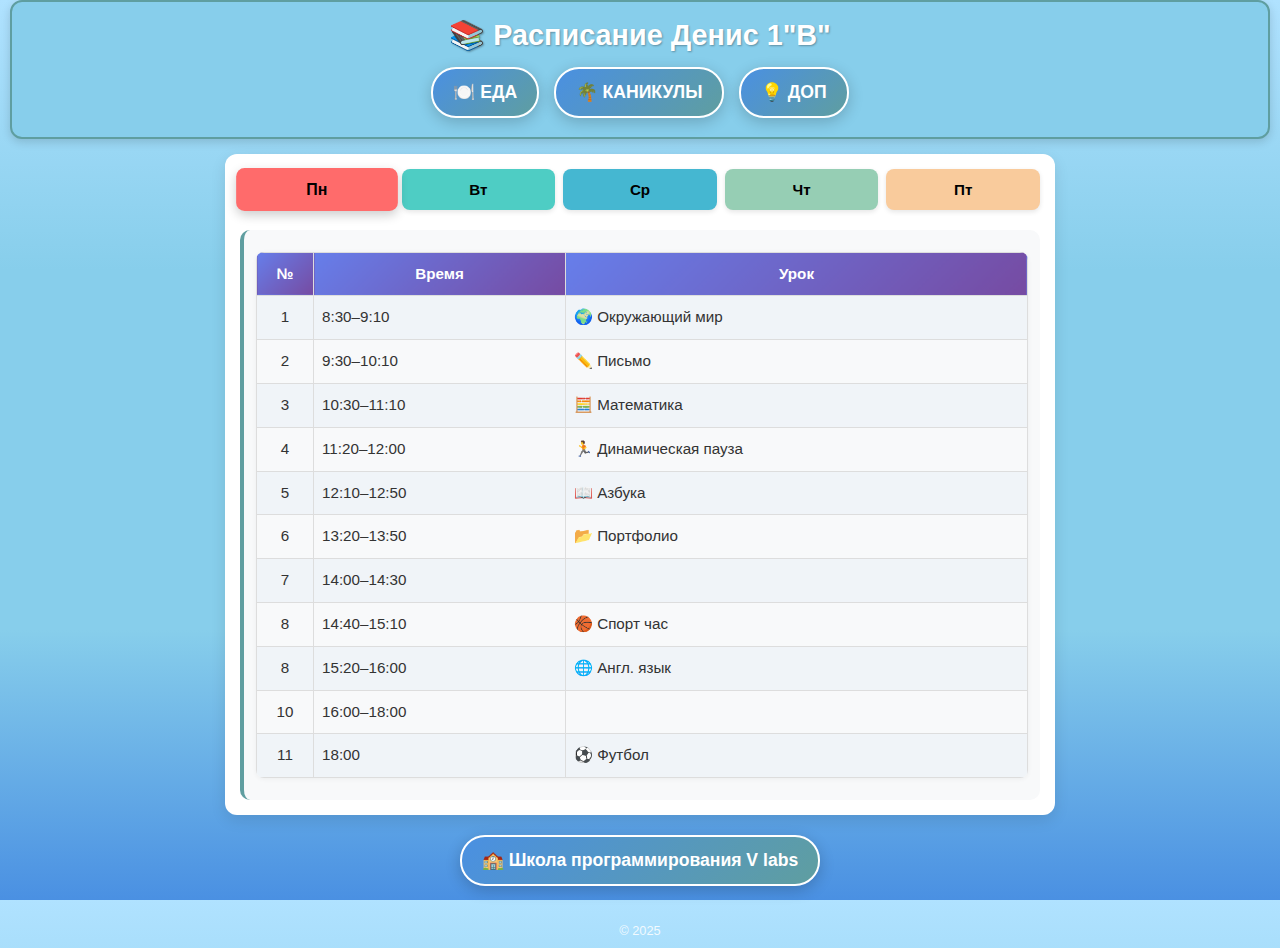
<file: index.htm>
<!DOCTYPE html>
<html lang="ru">
<head>
    <meta charset="UTF-8">
    <title>📚 Расписание Денис 1"В"</title>
    <meta name="viewport" content="width=device-width, initial-scale=1.0">
    <link rel="stylesheet" href="style.css">
</head>
<body>
    <!-- Облака -->
    <!-- <div class="cloud c1"></div>
    <div class="cloud c2"></div>
    <div class="cloud c3"></div>
    <div class="cloud c4"></div>
    <div class="cloud c5"></div> -->

    <header>
        <h1>📚 Расписание Денис 1"В"</h1>
        <div class="meal-link-container">
            <a href="meal.htm" class="meal-link">🍽️ ЕДА</a>
            <a href="holidays.htm" class="meal-link">🌴 КАНИКУЛЫ</a>
            <a href="add/index_add.htm" class="meal-link">💡 ДОП</a>
        </div>
    </header>

    <div class="container">
        <div class="buttons">
            <button data-day="pn" class="active">Пн</button>
            <button data-day="vt">Вт</button>
            <button data-day="sr">Ср</button>
            <button data-day="cht">Чт</button>
            <button data-day="pt">Пт</button>
        </div>

        <!-- Расписание по дням -->
        <div id="pn" class="schedule show">
            <table>
                <tr><th>№</th><th>Время</th><th>Урок</th></tr>
                <tr><td>1</td><td>8:30–9:10</td><td>🌍 Окружающий мир</td></tr>
                <tr><td>2</td><td>9:30–10:10</td><td>✏️ Письмо</td></tr>
                <tr><td>3</td><td>10:30–11:10</td><td>🧮 Математика</td></tr>
                <tr><td>4</td><td>11:20–12:00</td><td>🏃 Динамическая пауза</td></tr>
                <tr><td>5</td><td>12:10–12:50</td><td>📖 Азбука</td></tr>
                <tr><td>6</td><td>13:20–13:50</td><td>📂 Портфолио</td></tr>
                <tr><td>7</td><td>14:00–14:30</td><td></td></tr>
                <tr><td>8</td><td>14:40–15:10</td><td>🏀 Спорт час </td></tr>
                <tr><td>8</td><td>15:20–16:00</td><td>🌐 Англ. язык</td></tr>
                <tr><td>10</td><td>16:00–18:00</td><td></td></tr>
                <tr><td>11</td><td>18:00</td><td>⚽  Футбол</td></tr>  
            </table>
        </div>

        <div id="vt" class="schedule">
            <table>
                <tr><th>№</th><th>Время</th><th>Урок</th></tr>
                <tr><td>1</td><td>8:30–9:10</td><td>✏️ Письмо</td></tr>
                <tr><td>2</td><td>9:30–10:10</td><td>📖 Азбука</td></tr>
                <tr><td>3</td><td>10:30–11:10</td><td>🏃 Динамическая пауза</td></tr>
                <tr><td>4</td><td>11:20–12:00</td><td>🧮 Математика</td></tr>
                <tr><td>5</td><td>12:10–12:50</td><td>🎵 Музыка</td></tr>
                <tr><td>6</td><td>13:10–13:50</td><td>🌍 Окружающий мир</td></tr>
                <tr><td>7</td><td>14:00–14:30</td><td>🌊 Басейн</td></tr>
                <tr><td>8</td><td>14:40–15:10</td><td></td></tr>
                <tr><td>9</td><td>15:20–16:00</td><td>🧠 Тренинг</td></tr>
            </table>
        </div>

        <div id="sr" class="schedule">
            <table>
                <tr><th>№</th><th>Время</th><th>Урок</th></tr>
                <tr><td>1</td><td>8:30–9:10</td><td>✏️ Письмо</td></tr>
                <tr><td>2</td><td>9:30–10:10</td><td>📖 Азбука</td></tr>
                <tr><td>3</td><td>10:30–11:10</td><td>🏃 Динамическая пауза</td></tr>
                <tr><td>4</td><td>11:20–12:00</td><td>🧮 Математика</td></tr>
                <tr><td>5</td><td>12:10–12:50</td><td>🏃 Физкультура</td></tr>
                <tr><td>6</td><td>13:20–13:50</td><td>🧠 Тренинг</td></tr>
                <tr><td>7</td><td>14:00–14:30</td><td>📖 Сказка</td></tr>
                <tr><td>8</td><td>14:40–15:10</td><td>🎭 Театр </td></tr>
                <tr><td>9</td><td>15:20–16:00</td><td>🌐 Англ. язык</td></tr>
                <tr><td>10</td><td>16:00–19:00</td><td></td></tr>
                <tr><td>11</td><td>19:00</td><td>⚽  Футбол</td></tr>
            </table>
        </div>

        <div id="cht" class="schedule">
            <table>
                <tr><th>№</th><th>Время</th><th>Урок</th></tr>
                <tr><td>1</td><td>8:30–9:10</td><td>✏️ Письмо</td></tr>
                <tr><td>2</td><td>9:30–10:10</td><td>📖 Азбука</td></tr>
                <tr><td>3</td><td>10:30–11:10</td><td>🏃 Динамическая пауза</td></tr>
                <tr><td>4</td><td>11:20–12:00</td><td>🧮 Математика</td></tr>
                <tr><td>5</td><td>12:10–12:50</td><td>🎨 ИЗО</td></tr>
                <tr><td>6</td><td>13:20–13:50</td><td>💻 It-лаборатория</td></tr>
                <tr><td>7</td><td>14:00–14:30</td><td></td></tr>
                <tr><td>8</td><td>14:40–15:10</td><td>💡 Логика</td></tr>
                <tr><td>9</td><td>15:10–19:00</td><td></td></tr>
                <tr><td>10</td><td>19:00</td><td>⚽  Футбол</td></tr>

            </table>
        </div>

        <div id="pt" class="schedule">
            <table>
                <tr><th>№</th><th>Время</th><th>Урок</th></tr>
                <tr><td>1</td><td>8:30–9:10</td><td>✏️ Письмо</td></tr>
                <tr><td>2</td><td>9:30–10:10</td><td>🧮 Математика</td></tr>
                <tr><td>3</td><td>10:30–11:10</td><td>🏃 Динамическая пауза</td></tr>
                <tr><td>4</td><td>11:20–12:00</td><td>🔧 Технология</td></tr>
                <tr><td>5</td><td>12:10–12:50</td><td>🏃 Физкультура</td></tr>
                <tr><td>6</td><td>13:20–13:50</td><td></td></tr>
                <tr><td>7</td><td>14:00–14:30</td><td></td></tr>
                <tr><td>8</td><td>14:40–15:10</td><td>🎮 Разв. игры </td></tr>
                <tr><td>9</td><td>15:20–16:00</td><td></td></tr>
            </table>
        </div>
    </div>

    <div class="center-button-container">
        <a href="https://artignat2000.github.io/school/" class="meal-link">🏫 Школа программирования V labs</a>
    </div>

    <footer>
        &copy; 2025
    </footer>

    <script src="script.js"></script>
</body>
</html>
</file>
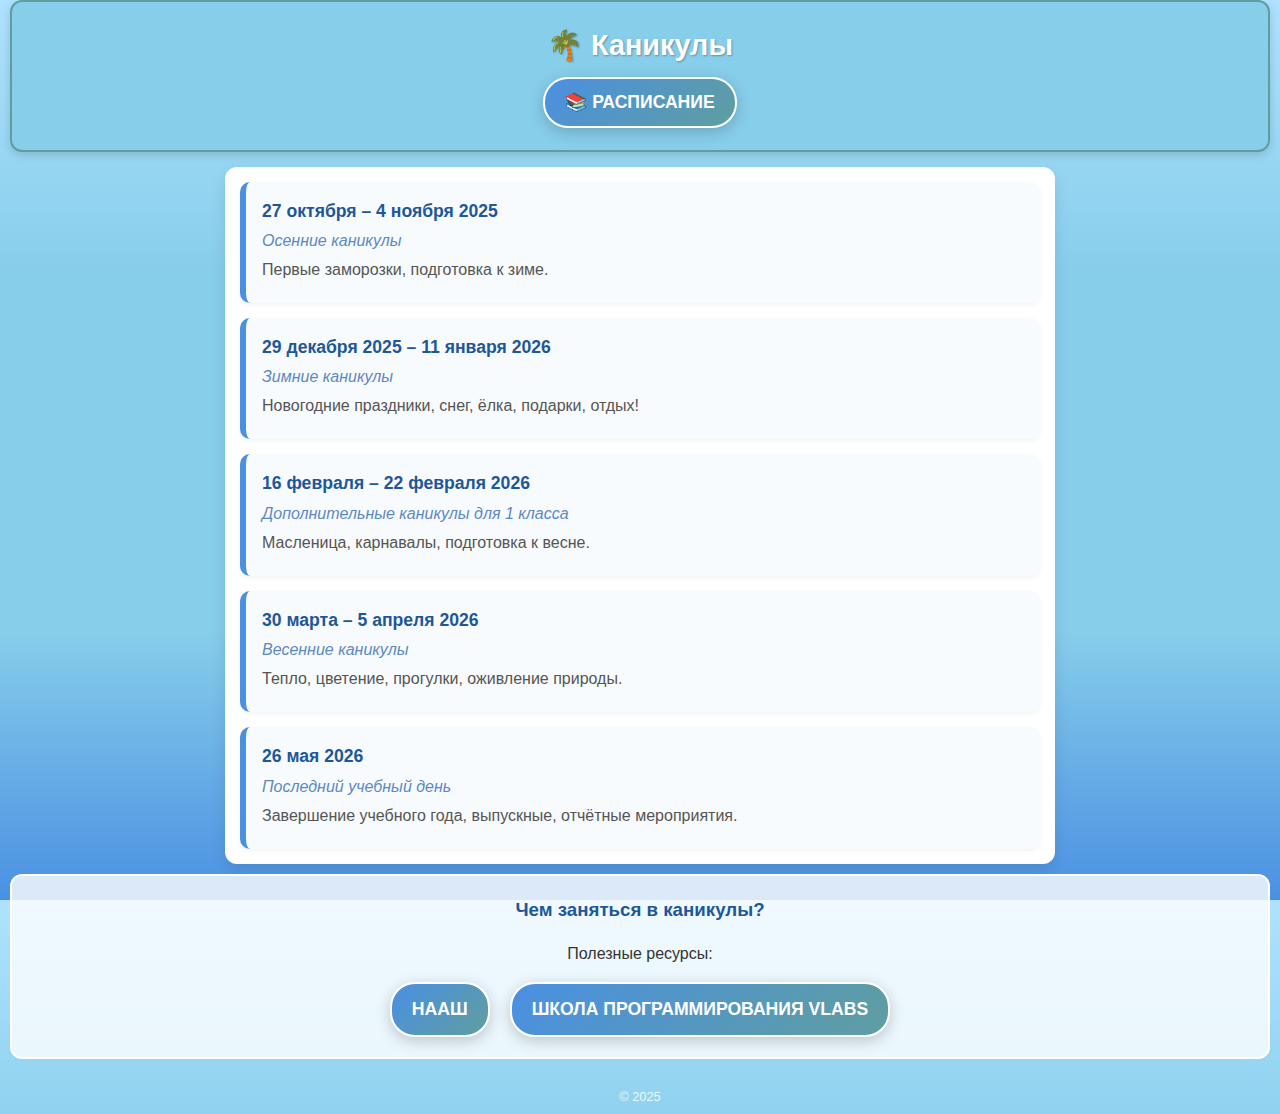
<file: holidays.htm>
<!DOCTYPE html>
<html lang="ru">
  <head>
    <meta charset="UTF-8" />
    <meta name="viewport" content="width=device-width, initial-scale=1.0" />
    <title>🌴Каникулы 3 класса</title>
    <link rel="stylesheet" href="style.css">
  </head>
  <body class="holidays-page">

  <!-- Облака -->
  <!-- <div class="cloud c1"></div>
  <div class="cloud c2"></div>
  <div class="cloud c3"></div>
  <div class="cloud c4"></div>
  <div class="cloud c5"></div> -->

    <!-- Шапка -->
    <header>
      <div class="header-content">
        <h1>🌴 Каникулы</h1>
        <a href="index.htm" class="btn-schedule">
          📚 РАСПИСАНИЕ
        </a>
      </div>
    </header>

    <!-- Основной контент -->
    <div class="container">
      <div class="event">
        <div class="date">27 октября – 4 ноября 2025</div>
        <div class="title">Осенние каникулы</div>
        <div class="description">Первые заморозки, подготовка к зиме.</div>
      </div>

      <div class="event">
        <div class="date">29 декабря 2025 – 11 января 2026</div>
        <div class="title">Зимние каникулы</div>
        <div class="description">Новогодние праздники, снег, ёлка, подарки, отдых!</div>
      </div>

      <div class="event">
        <div class="date">16 февраля – 22 февраля 2026</div>
        <div class="title">Дополнительные каникулы для 1 класса</div>
        <div class="description">Масленица, карнавалы, подготовка к весне.</div>
      </div>

      <div class="event">
        <div class="date">30 марта – 5 апреля 2026</div>
        <div class="title">Весенние каникулы</div>
        <div class="description">Тепло, цветение, прогулки, оживление природы.</div>
      </div>

      <div class="event">
        <div class="date">26 мая 2026</div>
        <div class="title">Последний учебный день</div>
        <div class="description">Завершение учебного года, выпускные, отчётные мероприятия.</div>
      </div>
    </div>

    <!-- Подвал -->
    <div class="footer">
      <h3>Чем заняться в каникулы?</h3>
      <p>Полезные ресурсы:</p>
      <div class="footer-links">
        <a href="http://naash.ru/" class="footer-link">НААШ</a>
        <a href="https://artignat2000.github.io/school/" class="footer-link">Школа программирования Vlabs</a>
      </div>
    </div>

    <footer>
      &copy; 2025
    </footer>

    <script src="script.js"></script>
  </body>
</html>
</file>
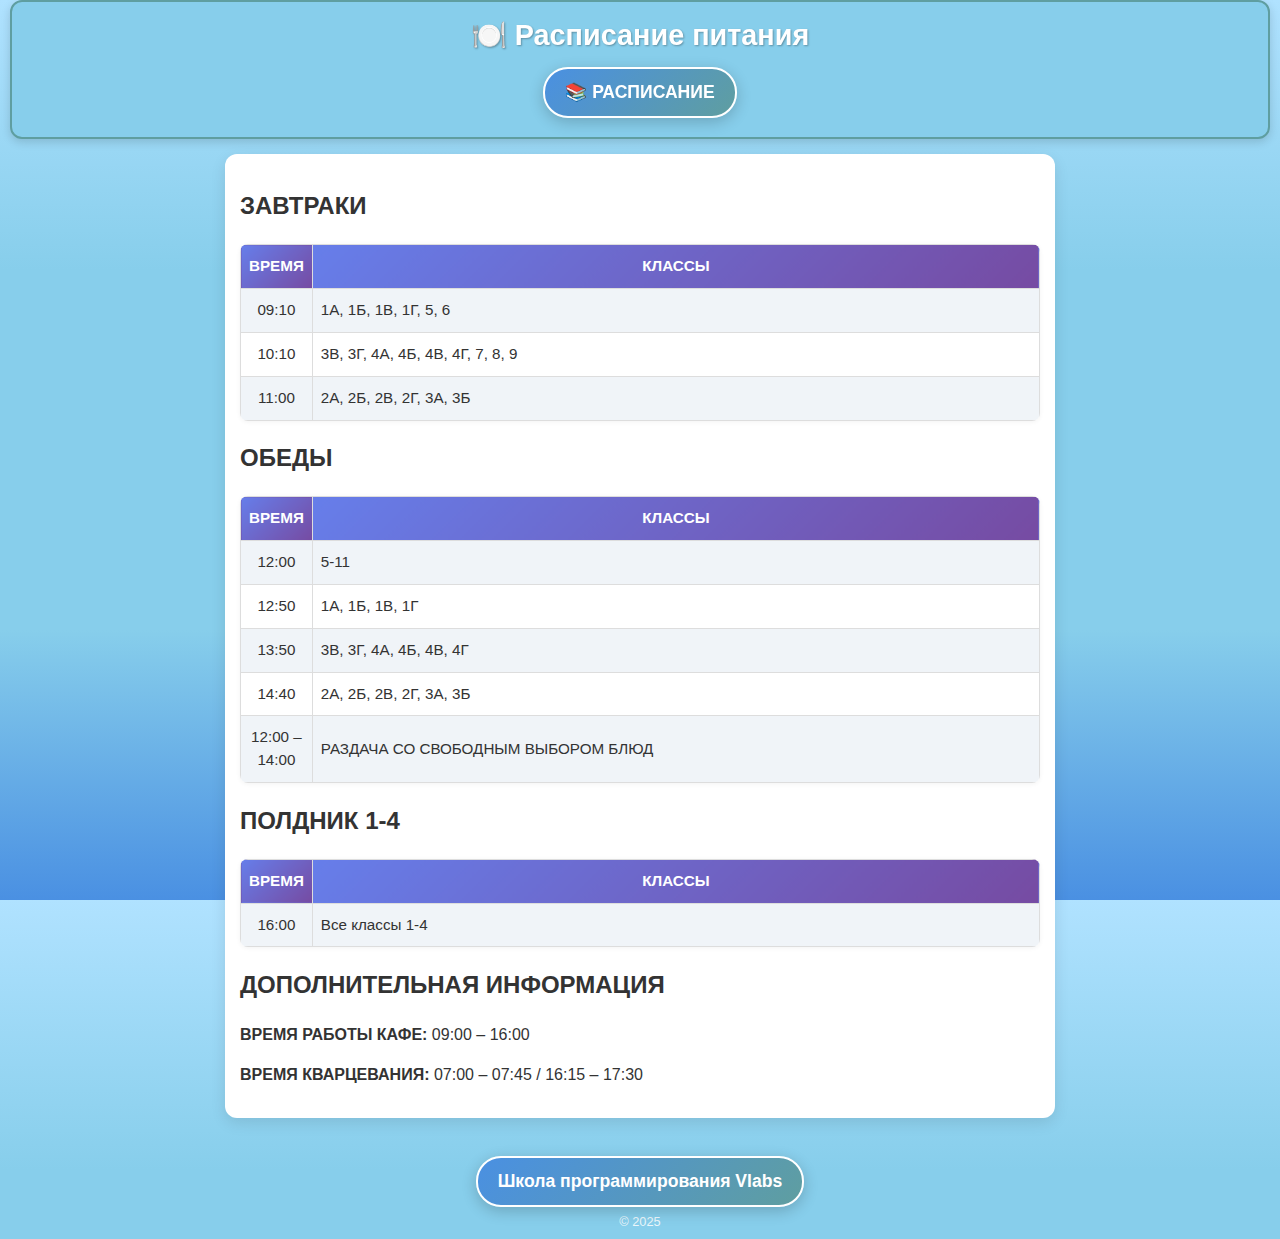
<file: meal.htm>
<!DOCTYPE html>
<html lang="ru">
<head>
    <meta charset="UTF-8">
    <title>📚 Расписание питания</title>
    <meta name="viewport" content="width=device-width, initial-scale=1.0">
    <link rel="stylesheet" href="style.css">
</head>
<body>
    <!-- Облака -->
    <div class="cloud"></div>
    <div class="cloud"></div>
    <div class="cloud"></div>
    <div class="cloud"></div>
    <div class="cloud"></div>

    <header>
        <h1>🍽️ Расписание питания</h1>
        <div class="meal-link-container">
            <a href="index.htm" class="meal-link">📚 РАСПИСАНИЕ</a>
        </div>
    </header>

    <div class="container">
        <div class="meal-section">
            <h2>ЗАВТРАКИ</h2>
            <table>
                <tr><th>ВРЕМЯ</th><th>КЛАССЫ</th></tr>
                <tr><td>09:10</td><td>1А, 1Б, 1В, 1Г, 5, 6</td></tr>
                <tr><td>10:10</td><td>3В, 3Г, 4А, 4Б, 4В, 4Г, 7, 8, 9</td></tr>
                <tr><td>11:00</td><td>2А, 2Б, 2В, 2Г, 3А, 3Б</td></tr>
            </table>
        </div>

        <div class="meal-section">
            <h2>ОБЕДЫ</h2>
            <table>
                <tr><th>ВРЕМЯ</th><th>КЛАССЫ</th></tr>
                <tr><td>12:00</td><td>5-11</td></tr>
                <tr><td>12:50</td><td>1А, 1Б, 1В, 1Г</td></tr>
                <tr><td>13:50</td><td>3В, 3Г, 4А, 4Б, 4В, 4Г</td></tr>
                <tr><td>14:40</td><td>2А, 2Б, 2В, 2Г, 3А, 3Б</td></tr>
                <tr><td>12:00 – 14:00</td><td>РАЗДАЧА СО СВОБОДНЫМ ВЫБОРОМ БЛЮД</td></tr>
            </table>
        </div>

        <div class="meal-section">
            <h2>ПОЛДНИК 1-4</h2>
            <table>
                <tr><th>ВРЕМЯ</th><th>КЛАССЫ</th></tr>
                <tr><td>16:00</td><td>Все классы 1-4</td></tr>
            </table>
        </div>

        <div class="meal-section">
            <h2>ДОПОЛНИТЕЛЬНАЯ ИНФОРМАЦИЯ</h2>
            <p><strong>ВРЕМЯ РАБОТЫ КАФЕ:</strong> 09:00 – 16:00</p>
            <p><strong>ВРЕМЯ КВАРЦЕВАНИЯ:</strong> 07:00 – 07:45 / 16:15 – 17:30</p>
        </div>
    </div>

    <footer>
         <div class="meal-link-container">
            <a href="https://artignat2000.github.io/school/" class="meal-link"> Школа программирования Vlabs</a>
        </div>
        &copy; 2025
    </footer>

    <script>
        function goBack() {
            // Переход на предыдущую страницу или на главную страницу расписания
            window.location.href = 'https://artignat2000.github.io/';
        }
    </script>
</body>
</html>
</file>
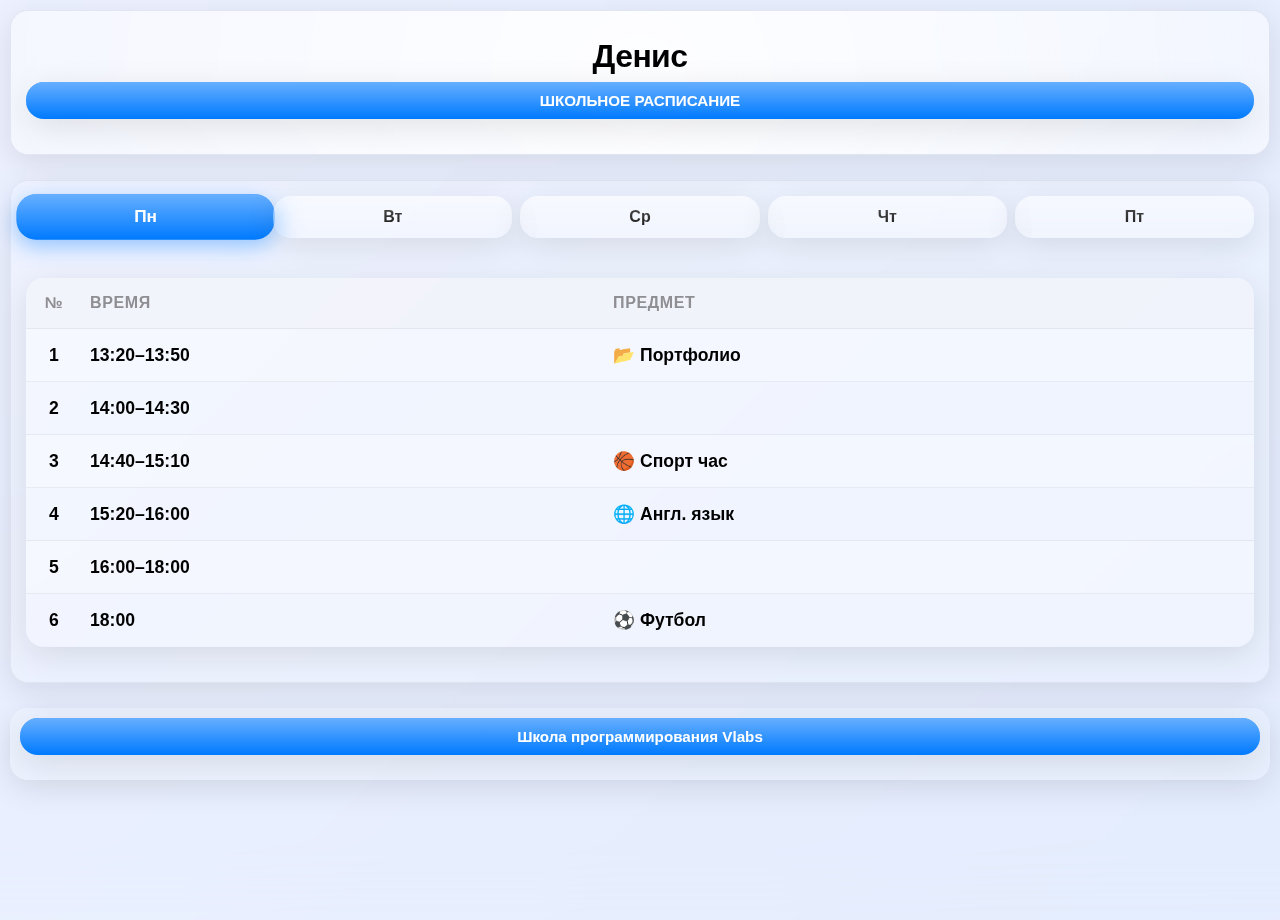
<file: add/index_add.htm>
<!DOCTYPE html>
<html lang="ru">
<head>
    <meta charset="UTF-8">
    <meta name="viewport" content="width=device-width, initial-scale=1.0">
    <title>💻  Расписание Денис </title>
    <style>
        /* Основные переменные для стиля iOS 26 с Liquid Glass */
        :root {
            --ios-liquid-glass: rgba(255, 255, 255, 0.15); /* Полупрозрачный "жидкий стеклянный" материал */
            --ios-primary: #007AFF; /* Стандартный синий iOS */
            --ios-background: linear-gradient(135deg, rgba(224, 231, 255, 0.6), rgba(209, 224, 252, 0.6)); /* Нежный градиент с прозрачностью */
            --ios-cell-bg: rgba(255, 255, 255, 0.3); /* Фон ячеек с повышенной прозрачностью для Liquid Glass */
            --ios-border: rgba(0, 0, 0, 0.05); /* Мягкие границы */
            --ios-text-primary: #000000;
            --ios-text-secondary: #8E8E93;
            --ios-blue-light: #5AC8FA;
            --ios-green: #34C759;
            --ios-indigo: #5856D6;
            --ios-orange: #FF9500;
            --ios-pink: #FF2D55;
            --blur-radius: 30px; /* Увеличенный радиус размытия для эффекта Liquid Glass */
            --fluid-animation: 0.6s cubic-bezier(0.25, 0.1, 0.25, 1); /* Плавная анимация для динамики */
            --corner-radius: 18px; /* Более скругленные углы в стиле iOS 26 */
            --shadow-glass: 0 8px 32px rgba(0, 0, 0, 0.1); /* Тени для глубины Liquid Glass */
        }
        /* Базовые стили тела с Liquid Glass эффектом */
        body {
            font-family: -apple-system, BlinkMacSystemFont, 'Helvetica Neue', sans-serif;
            background: var(--ios-background);
            color: var(--ios-text-primary);
            margin: 0;
            padding: 10px; /* Уменьшенные отступы для мобильных */
            line-height: 1.6;
            min-height: 100vh;
            backdrop-filter: blur(var(--blur-radius)); /* Размытие для стеклянного эффекта */
            -webkit-backdrop-filter: blur(var(--blur-radius));
            overflow-x: hidden; /* Предотвращение горизонтального скролла */
        }
        /* Шапка сайта с динамическим Liquid Glass */
        header {
            text-align: center;
            background-color: var(--ios-liquid-glass);
            color: var(--ios-text-primary);
            padding: 20px 15px;
            border-radius: var(--corner-radius);
            margin-bottom: 25px;
            box-shadow: var(--shadow-glass);
            border: 1px solid var(--ios-border);
            backdrop-filter: blur(var(--blur-radius));
            -webkit-backdrop-filter: blur(var(--blur-radius));
            position: relative;
            overflow: hidden;
            transition: transform var(--fluid-animation);
        }
        header:hover {
            transform: scale(1.02); /* Легкая динамика для конкурсного вида */
        }
        header::before {
            content: "";
            position: absolute;
            top: -60%;
            left: -60%;
            width: 220%;
            height: 220%;
            background: radial-gradient(circle, rgba(255,255,255,0.9) 0%, rgba(255,255,255,0) 80%);
            z-index: 0;
            animation: fluid-glow 5s infinite alternate ease-in-out; /* Анимация для "жидкости" */
        }
        @keyframes fluid-glow {
            0% { transform: translate(0, 0); opacity: 0.5; }
            100% { transform: translate(10%, 10%); opacity: 0.8; }
        }
        header > * {
            position: relative;
            z-index: 1;
        }
        h1 {
            margin: 0;
            font-size: 2rem;
            font-weight: 700;
            letter-spacing: -0.6px;
        }
        .subtitle {
            margin: 6px 0 0;
            font-size: 1.1rem;
            color: var(--ios-text-secondary);
            font-weight: 400;
        }
        /* Контейнер основного контента с Liquid Glass */
        .container {
            max-width: 100%;
            margin: 0 auto;
            background-color: var(--ios-liquid-glass);
            padding: 15px; /* Уменьшенные отступы */
            border-radius: var(--corner-radius);
            box-shadow: var(--shadow-glass);
            border: 1px solid var(--ios-border);
            backdrop-filter: blur(var(--blur-radius));
            -webkit-backdrop-filter: blur(var(--blur-radius));
            transition: all var(--fluid-animation);
        }
        .container:hover {
            box-shadow: 0 12px 40px rgba(0, 0, 0, 0.15); /* Динамическая тень для глубины */
        }
        /* Кнопки дней недели с эффектом Liquid Glass */
        .buttons {
            display: flex;
            justify-content: center;
            gap: 8px; /* Уменьшенные отступы */
            margin-bottom: 20px;
            flex-wrap: wrap;
        }
        button {
            padding: 12px 0; /* Уменьшенные отступы */
            font-size: 1rem; /* Уменьшенный шрифт */
            cursor: pointer;
            border: none;
            border-radius: var(--corner-radius);
            font-weight: 600;
            transition: all var(--fluid-animation);
            flex: 1;
            min-width: 50px; /* Уменьшенная минимальная ширина */
            background-color: var(--ios-liquid-glass);
            color: var(--ios-text-primary);
            box-shadow: var(--shadow-glass);
            backdrop-filter: blur(10px);
            -webkit-backdrop-filter: blur(10px);
            position: relative;
            overflow: hidden;
        }
        button::after {
            content: "";
            position: absolute;
            top: 0;
            left: 0;
            right: 0;
            bottom: 0;
            background: linear-gradient(to bottom, rgba(255,255,255,0.4), transparent);
            pointer-events: none;
            border-radius: var(--corner-radius);
            transition: opacity var(--fluid-animation);
        }
        button:hover {
            background-color: rgba(255, 255, 255, 0.4);
            transform: translateY(-3px) scale(1.03);
            box-shadow: 0 6px 20px rgba(0, 122, 255, 0.2);
        }
        button:hover::after {
            opacity: 0.7; /* Усиление "жидкого" эффекта */
        }
        button.active {
            background-color: var(--ios-primary);
            color: white;
            transform: scale(1.08);
            box-shadow: 0 6px 20px rgba(0, 122, 255, 0.4);
        }
        /* Стили для расписания с анимацией появления */
        .schedule {
            display: none;
            margin-top: 15px;
            padding: 5px 0; /* Уменьшенные отступы */
        }
        .schedule.show {
            display: block;
            animation: fluidFadeIn 0.5s ease-out forwards;
        }
        @keyframes fluidFadeIn {
            from { opacity: 0; transform: translateY(15px) scale(0.98); }
            to { opacity: 1; transform: translateY(0) scale(1); }
        }
        /* Таблица расписания с Liquid Glass */
        table {
            width: 100%;
            border-collapse: separate;
            border-spacing: 0;
            margin: 15px 0;
            border-radius: var(--corner-radius);
            overflow: hidden;
            box-shadow: var(--shadow-glass);
            background-color: var(--ios-liquid-glass);
            backdrop-filter: blur(10px);
            -webkit-backdrop-filter: blur(10px);
        }
        th, td {
            border: none;
            border-bottom: 1px solid var(--ios-border);
            padding: 12px 8px; /* Увеличенные отступы */
            font-size: 1.1rem; /* Увеличенный шрифт */
            font-weight: 600; /* Жирный шрифт */
            text-align: left;
        }
        th:last-child, td:last-child {
            border-right: none;
        }
        tr:last-child td {
            border-bottom: none;
        }
        th {
            background-color: rgba(242, 242, 247, 0.5);
            color: var(--ios-text-secondary);
            font-weight: 700; /* Более жирный шрифт */
            font-size: 1rem; /* Увеличенный шрифт */
            text-transform: uppercase;
            letter-spacing: 0.6px;
        }
        th:first-child, td:first-child {
            text-align: center;
            width: 40px; /* Уменьшенная ширина столбца номера */
            font-weight: 700; /* Жирный шрифт */
            min-width: 40px;
        }
        tr:nth-child(even) {
            background-color: rgba(255, 255, 255, 0.2);
        }
        tr:hover {
            background-color: rgba(255, 255, 255, 0.3);
            transition: background-color 0.3s ease; /* Плавный hover для конкурсного вида */
        }
        /* Футер с Liquid Glass */
        footer {
            text-align: center;
            margin-top: 25px;
            color: var(--ios-text-secondary);
            font-size: 0.9rem; /* Уменьшенный шрифт */
            padding: 10px;
            border-radius: var(--corner-radius);
            background-color: var(--ios-liquid-glass);
            backdrop-filter: blur(var(--blur-radius));
            -webkit-backdrop-filter: blur(var(--blur-radius));
            box-shadow: var(--shadow-glass);
        }
        /* Адаптация для мобильных устройств */
        @media (max-width: 600px) {
            body {
                padding: 5px; /* Дополнительно уменьшенные отступы */
            }
            header {
                padding: 15px 10px;
            }
            h1 {
                font-size: 1.6rem; /* Уменьшенный шрифт */
            }
            .subtitle {
                font-size: 0.95rem; /* Уменьшенный шрифт */
            }
            .container {
                padding: 10px; /* Уменьшенные отступы */
            }
            .buttons {
                gap: 6px; /* Уменьшенные отступы */
                margin-bottom: 15px;
            }
            button {
                padding: 10px 0; /* Уменьшенные отступы */
                font-size: 0.9rem; /* Уменьшенный шрифт */
                min-width: 45px; /* Уменьшенная минимальная ширина */
            }
            th, td {
                padding: 10px 6px; /* Увеличенные отступы */
                font-size: 1rem; /* Увеличенный шрифт */
                font-weight: 600; /* Жирный шрифт */
            }
            footer {
                font-size: 0.85rem; /* Уменьшенный шрифт */
                margin-top: 20px;
            }
        }
        @media (max-width: 400px) {
            button {
                padding: 9px 0; /* Уменьшенные отступы */
                font-size: 0.85rem; /* Уменьшенный шрифт */
            }
            th, td {
                padding: 9px 5px; /* Увеличенные отступы */
                font-size: 0.95rem; /* Увеличенный шрифт */
                font-weight: 600; /* Жирный шрифт */
            }
            th:first-child, td:first-child {
                width: 35px; /* Еще более уменьшенная ширина */
                min-width: 35px;
            }
        }
        .schedule-buttons {
            display: flex;
            justify-content: center;
            gap: 10px; /* Уменьшенные отступы */
            margin-bottom: 15px;
        }
        .schedule-button {
            padding: 10px 18px; /* Уменьшенные отступы */
            background-color: var(--ios-primary);
            color: white;
            border: none;
            border-radius: var(--corner-radius);
            cursor: pointer;
            font-weight: 600;
            transition: all var(--fluid-animation);
            font-size: 0.95rem; /* Уменьшенный шрифт */
        }
        .schedule-button:hover {
            background-color: #0056b3;
            transform: scale(1.05);
        }
    </style>
</head>
<body>
    <header>
        <h1>Денис</h1>
        <div class="schedule-buttons">
            <button class="schedule-button" onclick="window.location.href='../index.htm'">ШКОЛЬНОЕ РАСПИСАНИЕ</button>
            
        </div>
    </header>
    <div class="container">
        <div class="buttons">
            <button onclick="showDay('pn')" class="active">Пн</button>
            <button onclick="showDay('vt')">Вт</button>
            <button onclick="showDay('sr')">Ср</button>
            <button onclick="showDay('cht')">Чт</button>
            <button onclick="showDay('pt')">Пт</button>
        </div>
        <!-- Расписание по дням -->
        <div id="pn" class="schedule show">
            <table>
                <tr><th>№</th><th>Время</th><th>Предмет</th></tr>
                <tr><td>1</td><td>13:20–13:50</td><td>📂 Портфолио</td></tr>
                <tr><td>2</td><td>14:00–14:30</td><td></td></tr>
                <tr><td>3</td><td>14:40–15:10</td><td>🏀 Спорт час </td></tr>
                <tr><td>4</td><td>15:20–16:00</td><td>🌐 Англ. язык</td></tr>
                <tr><td>5</td><td>16:00–18:00</td><td></td></tr>
                <tr><td>6</td><td>18:00</td><td>⚽  Футбол</td></tr>
            </table>
        </div>
        <div id="vt" class="schedule">
            <table>
                <tr><th>№</th><th>Время</th><th>Предмет</th></tr>
                <tr><td>1</td><td>13:20–13:50</td><td</td></tr>
                <tr><td>2</td><td>14:00–14:30</td><td>🌊 Басейн</td></tr>
                <tr><td>3</td><td>14:40–15:10</td><td></td></tr>
                <tr><td>4</td><td>15:20–16:00</td><td>🧠 Тренинг</td></tr>
            </table>
        </div>
        <div id="sr" class="schedule">
            <table>
                <tr><th>№</th><th>Время</th><th>Предмет</th></tr>
                <tr><td>1</td><td>13:20–13:50</td><td>🧠 Тренинг</td></tr>
                <tr><td>2</td><td>14:00–14:30</td><td>📖 Сказка</td></tr>
                <tr><td>3</td><td>14:40–15:10</td><td>🎭 Театр </td></tr>
                <tr><td>4</td><td>15:20–16:00</td><td>🌐 Англ. язык</td></tr>
                <tr><td>5</td><td>16:00–19:00</td><td></td></tr>
                <tr><td>6</td><td>19:00</td><td>⚽  Футбол</td></tr>

            </table>
        </div>
        <div id="cht" class="schedule">
            <table>
                <tr><th>№</th><th>Время</th><th>Предмет</th></tr>
                <tr><td>1</td><td>13:20–13:50</td><td>💻 It-лаборатория</td></tr>
                <tr><td>2</td><td>14:00–14:30</td><td></td></tr>
                <tr><td>3</td><td>14:40–15:10</td><td>💡 Логика</td></tr>
                <tr><td>4</td><td>15:10–19:00</td><td></td></tr>
                <tr><td>5</td><td>19:00</td><td>⚽  Футбол</td></tr>

            </table>
        </div>
        <div id="pt" class="schedule">
            <table>
                <tr><th>№</th><th>Время</th><th>Предмет</th></tr>
                <tr><td>1</td><td>13:20–13:50</td><td></td></tr>
                <tr><td>2</td><td>14:00–14:30</td><td></td></tr>
                <tr><td>3</td><td>14:40–15:10</td><td>🎮 Разв. игры </td></tr>
                <tr><td>4</td><td>15:20–16:00</td><td></td></tr>
                
            </table>
        </div>
    </div>
    <footer>
         <div class="schedule-buttons">
            <button class="schedule-button" onclick="window.location.href='https://artignat2000.github.io/school/ '"> Школа программирования Vlabs</button>
           
        </div>
        
    </footer>
    <script>
        function showDay(day) {
            // Удаляем класс 'active' у всех кнопок
            document.querySelectorAll('.buttons button').forEach(btn => {
                btn.classList.remove('active');
            });
            // Добавляем класс 'active' нажатой кнопке
            document.querySelector(`button[onclick="showDay('${day}')"]`).classList.add('active');
            // Скрываем все расписания
            document.querySelectorAll('.schedule').forEach(schedule => {
                schedule.classList.remove('show');
            });
            // Показываем выбранное расписание
            document.getElementById(day).classList.add('show');
        }
    </script>
</body>
</html>
</file>
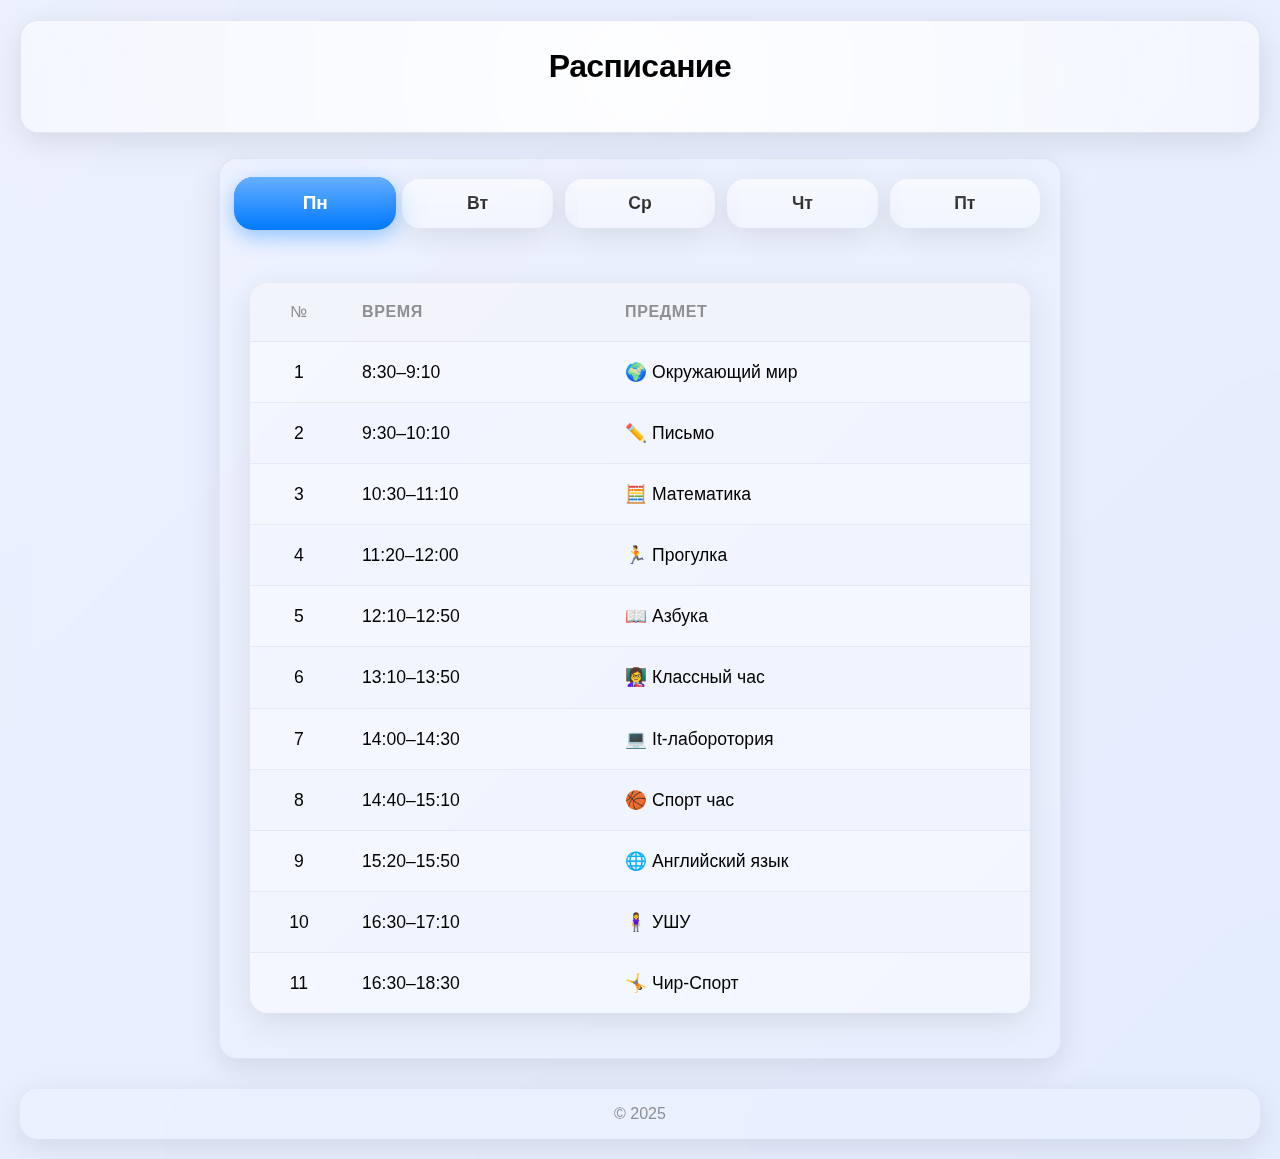
<file: add/index_full.htm>
<!DOCTYPE html>
<html lang="ru">
<head>
    <meta charset="UTF-8">
    <meta name="viewport" content="width=device-width, initial-scale=1.0">
    <title>💻 Доп Расписание дети </title>
    <style>
        /* Основные переменные для стиля iOS 26 с Liquid Glass */
        :root {
            --ios-liquid-glass: rgba(255, 255, 255, 0.15); /* Полупрозрачный "жидкий стеклянный" материал */
            --ios-primary: #007AFF; /* Стандартный синий iOS */
            --ios-background: linear-gradient(135deg, rgba(224, 231, 255, 0.6), rgba(209, 224, 252, 0.6)); /* Нежный градиент с прозрачностью */
            --ios-cell-bg: rgba(255, 255, 255, 0.3); /* Фон ячеек с повышенной прозрачностью для Liquid Glass */
            --ios-border: rgba(0, 0, 0, 0.05); /* Мягкие границы */
            --ios-text-primary: #000000;
            --ios-text-secondary: #8E8E93;
            --ios-blue-light: #5AC8FA;
            --ios-green: #34C759;
            --ios-indigo: #5856D6;
            --ios-orange: #FF9500;
            --ios-pink: #FF2D55;
            --blur-radius: 30px; /* Увеличенный радиус размытия для эффекта Liquid Glass */
            --fluid-animation: 0.6s cubic-bezier(0.25, 0.1, 0.25, 1); /* Плавная анимация для динамики */
            --corner-radius: 18px; /* Более скругленные углы в стиле iOS 26 */
            --shadow-glass: 0 8px 32px rgba(0, 0, 0, 0.1); /* Тени для глубины Liquid Glass */
        }
        /* Базовые стили тела с Liquid Glass эффектом */
        body {
            font-family: -apple-system, BlinkMacSystemFont, 'Helvetica Neue', sans-serif;
            background: var(--ios-background);
            color: var(--ios-text-primary);
            margin: 0;
            padding: 20px;
            line-height: 1.6;
            min-height: 100vh;
            backdrop-filter: blur(var(--blur-radius)); /* Размытие для стеклянного эффекта */
            -webkit-backdrop-filter: blur(var(--blur-radius));
            overflow-x: hidden; /* Предотвращение гор🎨 ИЗОнтального скролла */
        }
        /* Шапка сайта с динамическим Liquid Glass */
        header {
            text-align: center;
            background-color: var(--ios-liquid-glass);
            color: var(--ios-text-primary);
            padding: 20px 15px;
            border-radius: var(--corner-radius);
            margin-bottom: 25px;
            box-shadow: var(--shadow-glass);
            border: 1px solid var(--ios-border);
            backdrop-filter: blur(var(--blur-radius));
            -webkit-backdrop-filter: blur(var(--blur-radius));
            position: relative;
            overflow: hidden;
            transition: transform var(--fluid-animation);
        }
        header:hover {
            transform: scale(1.02); /* Легкая динамика для конкурсного вида */
        }
        header::before {
            content: "";
            position: absolute;
            top: -60%;
            left: -60%;
            width: 220%;
            height: 220%;
            background: radial-gradient(circle, rgba(255,255,255,0.9) 0%, rgba(255,255,255,0) 80%);
            z-index: 0;
            animation: fluid-glow 5s infinite alternate ease-in-out; /* Анимация для "жидкости" */
        }
        @keyframes fluid-glow {
            0% { transform: translate(0, 0); opacity: 0.5; }
            100% { transform: translate(10%, 10%); opacity: 0.8; }
        }
        header > * {
            position: relative;
            z-index: 1;
        }
        h1 {
            margin: 0;
            font-size: 2rem;
            font-weight: 700;
            letter-spacing: -0.6px;
        }
        .subtitle {
            margin: 6px 0 0;
            font-size: 1.1rem;
            color: var(--ios-text-secondary);
            font-weight: 400;
        }
        /* Контейнер основного контента с Liquid Glass */
        .container {
            max-width: 800px;
            margin: 0 auto;
            background-color: var(--ios-liquid-glass);
            padding: 20px;
            border-radius: var(--corner-radius);
            box-shadow: var(--shadow-glass);
            border: 1px solid var(--ios-border);
            backdrop-filter: blur(var(--blur-radius));
            -webkit-backdrop-filter: blur(var(--blur-radius));
            transition: all var(--fluid-animation);
        }
        .container:hover {
            box-shadow: 0 12px 40px rgba(0, 0, 0, 0.15); /* Динамическая тень для глубины */
        }
        /* Кнопки дней недели с эффектом Liquid Glass */
        .buttons {
            display: flex;
            justify-content: center;
            gap: 12px;
            margin-bottom: 30px;
            flex-wrap: wrap;
        }
        button {
            padding: 14px 0;
            font-size: 1.1rem;
            cursor: pointer;
            border: none;
            border-radius: var(--corner-radius);
            font-weight: 600;
            transition: all var(--fluid-animation);
            flex: 1;
            min-width: 70px;
            background-color: var(--ios-liquid-glass);
            color: var(--ios-text-primary);
            box-shadow: var(--shadow-glass);
            backdrop-filter: blur(10px);
            -webkit-backdrop-filter: blur(10px);
            position: relative;
            overflow: hidden;
        }
        button::after {
            content: "";
            position: absolute;
            top: 0;
            left: 0;
            right: 0;
            bottom: 0;
            background: linear-gradient(to bottom, rgba(255,255,255,0.4), transparent);
            pointer-events: none;
            border-radius: var(--corner-radius);
            transition: opacity var(--fluid-animation);
        }
        button:hover {
            background-color: rgba(255, 255, 255, 0.4);
            transform: translateY(-3px) scale(1.03);
            box-shadow: 0 6px 20px rgba(0, 122, 255, 0.2);
        }
        button:hover::after {
            opacity: 0.7; /* Усиление "жидкого" эффекта */
        }
        button.active {
            background-color: var(--ios-primary);
            color: white;
            transform: scale(1.08);
            box-shadow: 0 6px 20px rgba(0, 122, 255, 0.4);
        }
        /* Стили для расписания с анимацией появления */
        .schedule {
            display: none;
            margin-top: 15px;
            padding: 10px;
        }
        .schedule.show {
            display: block;
            animation: fluidFadeIn 0.5s ease-out forwards;
        }
        @keyframes fluidFadeIn {
            from { opacity: 0; transform: translateY(15px) scale(0.98); }
            to { opacity: 1; transform: translateY(0) scale(1); }
        }
        /* Таблица расписания с Liquid Glass */
        table {
            width: 100%;
            border-collapse: separate;
            border-spacing: 0;
            margin: 15px 0;
            border-radius: var(--corner-radius);
            overflow: hidden;
            box-shadow: var(--shadow-glass);
            background-color: var(--ios-liquid-glass);
            backdrop-filter: blur(10px);
            -webkit-backdrop-filter: blur(10px);
        }
        th, td {
            border: none;
            border-bottom: 1px solid var(--ios-border);
            padding: 16px 14px;
            font-size: 1.1rem;
            text-align: left;
        }
        th:last-child, td:last-child {
            border-right: none;
        }
        tr:last-child td {
            border-bottom: none;
        }
        th {
            background-color: rgba(242, 242, 247, 0.5);
            color: var(--ios-text-secondary);
            font-weight: 600;
            font-size: 1rem;
            text-transform: uppercase;
            letter-spacing: 0.6px;
        }
        th:first-child, td:first-child {
            text-align: center;
            width: 70px;
            font-weight: 500;
        }
        tr:nth-child(even) {
            background-color: rgba(255, 255, 255, 0.2);
        }
        tr:hover {
            background-color: rgba(255, 255, 255, 0.3);
            transition: background-color 0.3s ease; /* Плавный hover для конкурсного вида */
        }
        /* Футер с Liquid Glass */
        footer {
            text-align: center;
            margin-top: 30px;
            color: var(--ios-text-secondary);
            font-size: 1rem;
            padding: 12px;
            border-radius: var(--corner-radius);
            background-color: var(--ios-liquid-glass);
            backdrop-filter: blur(var(--blur-radius));
            -webkit-backdrop-filter: blur(var(--blur-radius));
            box-shadow: var(--shadow-glass);
        }
        /* Адаптация для мобильных устройств */
        @media (max-width: 600px) {
            body {
                padding: 15px;
            }
            header {
                padding: 15px 10px;
            }
            h1 {
                font-size: 1.8rem;
            }
            .subtitle {
                font-size: 1rem;
            }
            .container {
                padding: 15px;
            }
            .buttons {
                gap: 8px;
                margin-bottom: 20px;
            }
            button {
                padding: 12px 0;
                font-size: 1rem;
                min-width: 60px;
            }
            th, td {
                padding: 14px 12px;
                font-size: 1rem;
            }
            footer {
                font-size: 0.9rem;
                margin-top: 25px;
            }
        }
        @media (max-width: 400px) {
            button {
                padding: 10px 0;
                font-size: 0.95rem;
            }
            th, td {
                padding: 12px 10px;
                font-size: 0.95rem;
            }
        }
        .schedule-buttons {
            display: flex;
            justify-content: center;
            gap: 15px;
            margin-bottom: 20px;
        }
        .schedule-button {
            padding: 12px 24px;
            background-color: var(--ios-primary);
            color: white;
            border: none;
            border-radius: var(--corner-radius);
            cursor: pointer;
            font-weight: 600;
            transition: all var(--fluid-animation);
        }
        .schedule-button:hover {
            background-color: #0056b3;
            transform: scale(1.05);
        }
    </style>
</head>
<body>
    <header>
        <h1>Расписание</h1>
        <div class="schedule-buttons">
            <!-- <button class="schedule-button" onclick="window.location.href='https://artignat2000.github.io/schedule/'">Витя</button>
            <button class="schedule-button" onclick="window.location.href='https://artignat2000.github.io/-1-/'">Коля</button> -->
        </div>
    </header>
    <div class="container">
        <div class="buttons">
            <button onclick="showDay('pn')" class="active">Пн</button>
            <button onclick="showDay('vt')">Вт</button>
            <button onclick="showDay('sr')">Ср</button>
            <button onclick="showDay('cht')">Чт</button>
            <button onclick="showDay('pt')">Пт</button>
            <!-- <button onclick="showDay('sub')">Сб</button> -->
        </div>
        <!-- Расписание по дням -->
        <div id="pn" class="schedule show">
            <table>
                <tr><th>№</th><th>Время</th><th>Предмет</th></tr>
                <tr><td>1</td><td>8:30–9:10</td><td>🌍 Окружающий мир</td></tr>
                <tr><td>2</td><td>9:30–10:10</td><td>✏️ Письмо</td></tr>
                <tr><td>3</td><td>10:30–11:10</td><td>🧮 Математика</td></tr>
                <tr><td>4</td><td>11:20–12:00</td><td>🏃 Прогулка</td></tr>
                <tr><td>5</td><td>12:10–12:50</td><td>📖 Азбука</td></tr>
                <tr><td>6</td><td>13:10–13:50</td><td>👩‍🏫 Классный час</td></tr>
                <tr><td>7</td><td>14:00–14:30</td><td>💻 It-лаборотория</td></tr>
                <tr><td>8</td><td>14:40–15:10</td><td>🏀 Спорт час </td></tr>
                <tr><td>9</td><td>15:20–15:50</td><td>🌐 Английский язык</td></tr>
                <tr><td>10</td><td>16:30–17:10</td><td>🧍‍♀️ УШУ </td></tr>
                <tr><td>11</td><td>16:30–18:30</td><td>🤸 Чир-Спорт</td></tr>
            </table>
        </div>
        <div id="vt" class="schedule">
            <table>
                <tr><th>№</th><th>Время</th><th>Предмет</th></tr>
                <tr><td>1</td><td>8:30–9:10</td><td>✏️ Письмо</td></tr>
                <tr><td>2</td><td>9:30–10:10</td><td>📖 Азбука</td></tr>
                <tr><td>3</td><td>10:30–11:10</td><td>🏃 Прогулка</td></tr>
                <tr><td>4</td><td>11:20–12:00</td><td>🧮 Математика</td></tr>
                <tr><td>5</td><td>12:10–12:50</td><td>🎵 Музыка</td></tr>
                <tr><td>6</td><td>13:10–13:50</td><td>Окружающий мир</td></tr>
                <tr><td>7</td><td>14:00–14:40</td><td>Бассейн</td></tr>
                <tr><td>8</td><td>15:20–16:00</td><td>Сказка</td></tr>
            </table>
        </div>
        <div id="sr" class="schedule">
            <table>
                <tr><th>№</th><th>Время</th><th>Предмет</th></tr>
                <tr><td>1</td><td>8:30–9:10</td><td>✏️ Письмо</td></tr>
                <tr><td>2</td><td>9:30–10:10</td><td>📖 Азбука</td></tr>
                <tr><td>3</td><td>10:30–11:10</td><td>🏃 Прогулка</td></tr>
                <tr><td>4</td><td>11:20–12:00</td><td>🧮 Математика</td></tr>
                <tr><td>5</td><td>12:10–12:50</td><td>Физ-ра</td></tr>
                <tr><td>6</td><td>14:00</td><td>👩‍💼 Логопед</td></tr>
                <tr><td>7</td><td>15:20</td><td>🌐 Английский язык</td></tr>
                <tr><td>8</td><td>16:30-17:10</td><td>🧍‍♀️ УШУ </td></tr>
                <tr><td>9</td><td>18:00</td><td>🏸 Бадминтон</td></tr>
            </table>
        </div>
        <div id="cht" class="schedule">
            <table>
                <tr><th>№</th><th>Время</th><th>Предмет</th></tr>
                <tr><td>1</td><td>8:30–9:10</td><td>✏️ Письмо</td></tr>
                <tr><td>2</td><td>9:30–10:10</td><td>📖 Азбука</td></tr>
                <tr><td>3</td><td>10:30–11:10</td><td>🏃 Прогулка</td></tr>
                <tr><td>4</td><td>11:20–12:00</td><td>🧮 Математика</td></tr>
                <tr><td>5</td><td>12:10–12:50</td><td>🎨 ИЗО</td></tr>
                <tr><td>6</td><td>16:30–18:30</td><td>🤸 Чир-Спорт</td></tr>
            </table>
        </div>
        <div id="pt" class="schedule">
            <table>
                <tr><th>№</th><th>Время</th><th>Предмет</th></tr>
                <tr><td>1</td><td>8:30–9:10</td><td>✏️ Письмо</td></tr>
                <tr><td>2</td><td>9:30–10:10</td><td>🧮 Математика</td></tr>
                <tr><td>3</td><td>10:30–11:10</td><td>🏃 Прогулка</td></tr>
                <tr><td>4</td><td>11:20–12:00</td><td>Технология</td></tr>
                <tr><td>5</td><td>12:10–12:50</td><td>Физ-ра</td></tr>
                <tr><td>6</td><td>13:20–13:50</td><td>👩‍💼 Логопед</td></tr>
                <tr><td>7</td><td>14:00–14:40</td><td>🎨 ИЗО</td></tr>
                <tr><td>8</td><td>14:40-15:10</td><td>🎮 Развивающие игры</td></tr>
                <tr><td>9</td><td>15:20</td><td>🏵️ Бисероплетение</td></tr>
                <tr><td>10</td><td>16:30</td><td>🧍‍♀️ УШУ </td></tr>
            </table>
        </div>
        <div id="sub" class="schedule">
            <table>
                <tr><th>№</th><th>Время</th><th>Предмет</th></tr>
                <tr><td>1</td><td>8:00</td><td>🏸 Бадминтон</td></tr>
                <tr><td>2</td><td>13:00</td><td>🤸 Чир-Спорт</td></tr>
                <!-- <tr><td>3</td><td>10:30–11:10</td><td></td></tr>
                <tr><td>4</td><td>11:20–12:00</td><td></td></tr>
                <tr><td>5</td><td>12:10–12:50</td><td></td></tr>
                <tr><td>6</td><td>13:10–13:50</td><td></td></tr>
                <tr><td>7</td><td>14:00–14:40</td><td></td></tr> -->
            </table>
        </div>
    </div>
    <footer>
        &copy; 2025
    </footer>
    <script>
        function showDay(day) {
            // Удаляем класс 'active' у всех кнопок
            document.querySelectorAll('.buttons button').forEach(btn => {
                btn.classList.remove('active');
            });
            // Добавляем класс 'active' нажатой кнопке
            document.querySelector(`button[onclick="showDay('${day}')"]`).classList.add('active');
            // Скрываем все расписания
            document.querySelectorAll('.schedule').forEach(schedule => {
                schedule.classList.remove('show');
            });
            // Показываем выбранное расписание
            document.getElementById(day).classList.add('show');
        }
    </script>
</body>
</html>
</file>
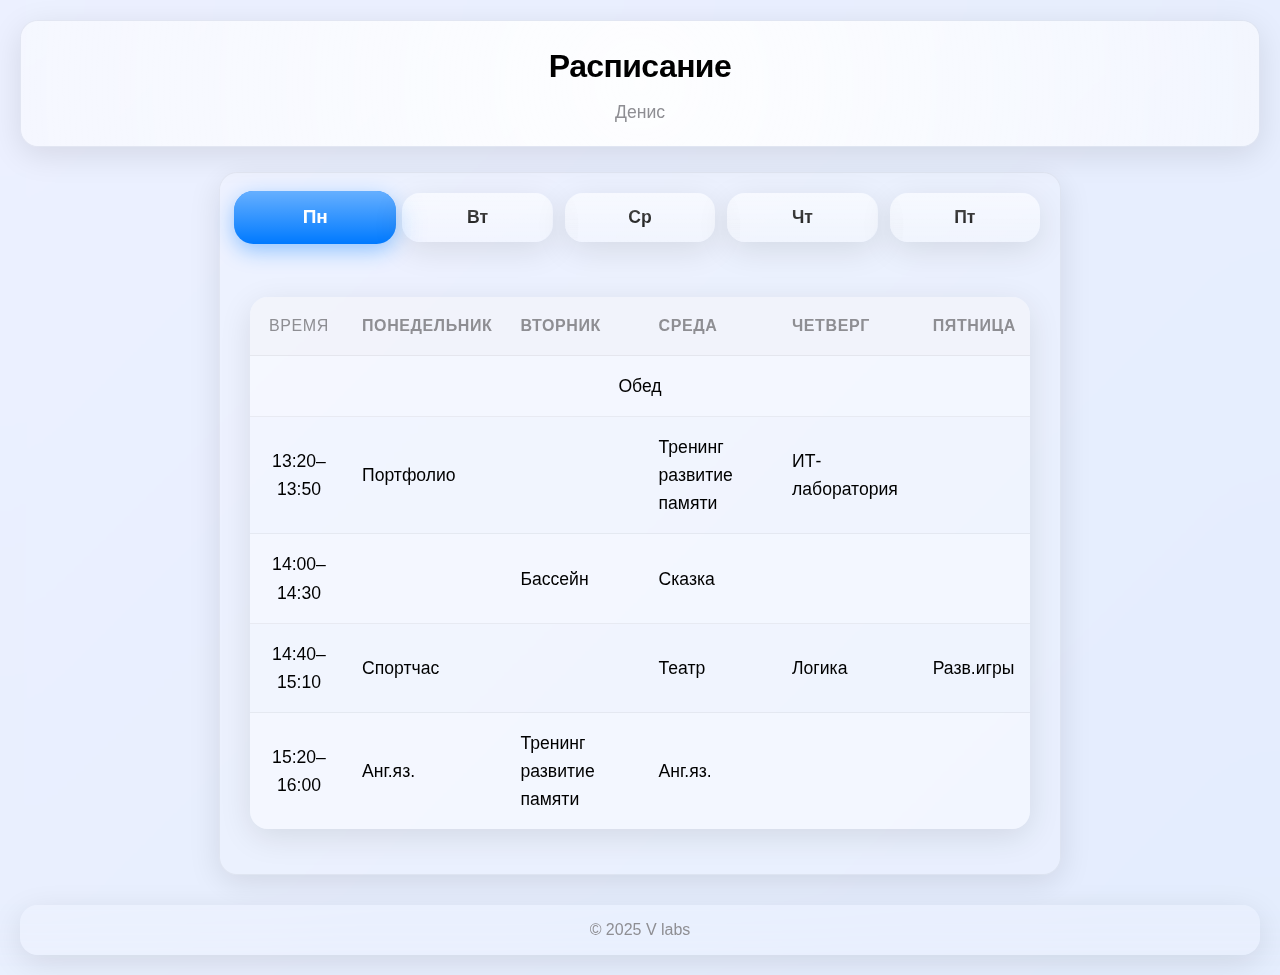
<file: add/Short.htm>
<!DOCTYPE html>
<html lang="ru">
<head>
    <meta charset="UTF-8">
    <meta name="viewport" content="width=device-width, initial-scale=1.0">
    <title>Расписание  Денис </title>
    <style>
        /* Основные переменные для стиля iOS 26 с Liquid Glass */
        :root {
            --ios-liquid-glass: rgba(255, 255, 255, 0.15);
            --ios-primary: #007AFF;
            --ios-background: linear-gradient(135deg, rgba(224, 231, 255, 0.6), rgba(209, 224, 252, 0.6));
            --ios-cell-bg: rgba(255, 255, 255, 0.3);
            --ios-border: rgba(0, 0, 0, 0.05);
            --ios-text-primary: #000000;
            --ios-text-secondary: #8E8E93;
            --ios-blue-light: #5AC8FA;
            --ios-green: #34C759;
            --ios-indigo: #5856D6;
            --ios-orange: #FF9500;
            --ios-pink: #FF2D55;
            --blur-radius: 30px;
            --fluid-animation: 0.6s cubic-bezier(0.25, 0.1, 0.25, 1);
            --corner-radius: 18px;
            --shadow-glass: 0 8px 32px rgba(0, 0, 0, 0.1);
        }
        
        body {
            font-family: -apple-system, BlinkMacSystemFont, 'Helvetica Neue', sans-serif;
            background: var(--ios-background);
            color: var(--ios-text-primary);
            margin: 0;
            padding: 20px;
            line-height: 1.6;
            min-height: 100vh;
            backdrop-filter: blur(var(--blur-radius));
            -webkit-backdrop-filter: blur(var(--blur-radius));
            overflow-x: hidden;
        }
        
        header {
            text-align: center;
            background-color: var(--ios-liquid-glass);
            color: var(--ios-text-primary);
            padding: 20px 15px;
            border-radius: var(--corner-radius);
            margin-bottom: 25px;
            box-shadow: var(--shadow-glass);
            border: 1px solid var(--ios-border);
            backdrop-filter: blur(var(--blur-radius));
            -webkit-backdrop-filter: blur(var(--blur-radius));
            position: relative;
            overflow: hidden;
            transition: transform var(--fluid-animation);
        }
        
        header:hover {
            transform: scale(1.02);
        }
        
        header::before {
            content: "";
            position: absolute;
            top: -60%;
            left: -60%;
            width: 220%;
            height: 220%;
            background: radial-gradient(circle, rgba(255,255,255,0.9) 0%, rgba(255,255,255,0) 80%);
            z-index: 0;
            animation: fluid-glow 5s infinite alternate ease-in-out;
        }
        
        @keyframes fluid-glow {
            0% { transform: translate(0, 0); opacity: 0.5; }
            100% { transform: translate(10%, 10%); opacity: 0.8; }
        }
        
        header > * {
            position: relative;
            z-index: 1;
        }
        
        h1 {
            margin: 0;
            font-size: 2rem;
            font-weight: 700;
            letter-spacing: -0.6px;
        }
        
        .subtitle {
            margin: 6px 0 0;
            font-size: 1.1rem;
            color: var(--ios-text-secondary);
            font-weight: 400;
        }
        
        .container {
            max-width: 800px;
            margin: 0 auto;
            background-color: var(--ios-liquid-glass);
            padding: 20px;
            border-radius: var(--corner-radius);
            box-shadow: var(--shadow-glass);
            border: 1px solid var(--ios-border);
            backdrop-filter: blur(var(--blur-radius));
            -webkit-backdrop-filter: blur(var(--blur-radius));
            transition: all var(--fluid-animation);
        }
        
        .container:hover {
            box-shadow: 0 12px 40px rgba(0, 0, 0, 0.15);
        }
        
        .buttons {
            display: flex;
            justify-content: center;
            gap: 12px;
            margin-bottom: 30px;
            flex-wrap: wrap;
        }
        
        button {
            padding: 14px 0;
            font-size: 1.1rem;
            cursor: pointer;
            border: none;
            border-radius: var(--corner-radius);
            font-weight: 600;
            transition: all var(--fluid-animation);
            flex: 1;
            min-width: 70px;
            background-color: var(--ios-liquid-glass);
            color: var(--ios-text-primary);
            box-shadow: var(--shadow-glass);
            backdrop-filter: blur(10px);
            -webkit-backdrop-filter: blur(10px);
            position: relative;
            overflow: hidden;
        }
        
        button::after {
            content: "";
            position: absolute;
            top: 0;
            left: 0;
            right: 0;
            bottom: 0;
            background: linear-gradient(to bottom, rgba(255,255,255,0.4), transparent);
            pointer-events: none;
            border-radius: var(--corner-radius);
            transition: opacity var(--fluid-animation);
        }
        
        button:hover {
            background-color: rgba(255, 255, 255, 0.4);
            transform: translateY(-3px) scale(1.03);
            box-shadow: 0 6px 20px rgba(0, 122, 255, 0.2);
        }
        
        button:hover::after {
            opacity: 0.7;
        }
        
        button.active {
            background-color: var(--ios-primary);
            color: white;
            transform: scale(1.08);
            box-shadow: 0 6px 20px rgba(0, 122, 255, 0.4);
        }
        
        .schedule {
            display: none;
            margin-top: 15px;
            padding: 10px;
        }
        
        .schedule.show {
            display: block;
            animation: fluidFadeIn 0.5s ease-out forwards;
        }
        
        @keyframes fluidFadeIn {
            from { opacity: 0; transform: translateY(15px) scale(0.98); }
            to { opacity: 1; transform: translateY(0) scale(1); }
        }
        
        table {
            width: 100%;
            border-collapse: separate;
            border-spacing: 0;
            margin: 15px 0;
            border-radius: var(--corner-radius);
            overflow: hidden;
            box-shadow: var(--shadow-glass);
            background-color: var(--ios-liquid-glass);
            backdrop-filter: blur(10px);
            -webkit-backdrop-filter: blur(10px);
        }
        
        th, td {
            border: none;
            border-bottom: 1px solid var(--ios-border);
            padding: 16px 14px;
            font-size: 1.1rem;
            text-align: left;
        }
        
        th:last-child, td:last-child {
            border-right: none;
        }
        
        tr:last-child td {
            border-bottom: none;
        }
        
        th {
            background-color: rgba(242, 242, 247, 0.5);
            color: var(--ios-text-secondary);
            font-weight: 600;
            font-size: 1rem;
            text-transform: uppercase;
            letter-spacing: 0.6px;
        }
        
        th:first-child, td:first-child {
            text-align: center;
            width: 70px;
            font-weight: 500;
        }
        
        tr:nth-child(even) {
            background-color: rgba(255, 255, 255, 0.2);
        }
        
        tr:hover {
            background-color: rgba(255, 255, 255, 0.3);
            transition: background-color 0.3s ease;
        }
        
        footer {
            text-align: center;
            margin-top: 30px;
            color: var(--ios-text-secondary);
            font-size: 1rem;
            padding: 12px;
            border-radius: var(--corner-radius);
            background-color: var(--ios-liquid-glass);
            backdrop-filter: blur(var(--blur-radius));
            -webkit-backdrop-filter: blur(var(--blur-radius));
            box-shadow: var(--shadow-glass);
        }
        
        @media (max-width: 600px) {
            body {
                padding: 15px;
            }
            header {
                padding: 15px 10px;
            }
            h1 {
                font-size: 1.8rem;
            }
            .subtitle {
                font-size: 1rem;
            }
            .container {
                padding: 15px;
            }
            .buttons {
                gap: 8px;
                margin-bottom: 20px;
            }
            button {
                padding: 12px 0;
                font-size: 1rem;
                min-width: 60px;
            }
            th, td {
                padding: 14px 12px;
                font-size: 1rem;
            }
            footer {
                font-size: 0.9rem;
                margin-top: 25px;
            }
        }
        
        @media (max-width: 400px) {
            button {
                padding: 10px 0;
                font-size: 0.95rem;
            }
            th, td {
                padding: 12px 10px;
                font-size: 0.95rem;
            }
        }
        
        .school-header {
            display: flex;
            align-items: center;
            gap: 15px;
            margin-bottom: 20px;
            padding: 15px;
            background-color: var(--ios-liquid-glass);
            border-radius: var(--corner-radius);
            box-shadow: var(--shadow-glass);
        }
        
        .school-logo {
            width: 80px;
            height: auto;
        }
        
        .school-info {
            display: flex;
            flex-direction: column;
        }
        
        .student-name {
            font-weight: bold;
            font-size: 1.2rem;
        }
        
        .class-name {
            font-size: 1rem;
            color: var(--ios-text-secondary);
        }
        
        .center-title {
            text-align: center;
            margin: 20px 0;
            font-weight: bold;
            font-size: 1.1rem;
        }
        
        .total-hours {
            text-align: center;
            margin-top: 20px;
            font-weight: bold;
            font-size: 1.1rem;
            padding: 10px;
            background-color: rgba(255, 255, 255, 0.2);
            border-radius: var(--corner-radius);
        }
        
        .lunch-row {
            background-color: rgba(255, 255, 255, 0.3);
            font-weight: bold;
            text-align: center;
        }
        
        .time-column {
            width: 120px;
            text-align: center;
            font-weight: bold;
        }
    </style>
</head>
<body>
    <header>
        <h1>Расписание</h1>
        <div class="subtitle"> Денис </div>
    </header>
    
    <div class="container">
        <!-- <div class="school-header">
            <img src="https://via.placeholder.com/80x80?text=НААШ" alt="Логотип школы" class="school-logo">
            <div class="school-info"> -->
                <!-- <div class="student-name"> Денис </div> -->
                <!-- <div class="class-name">Центрики</div> -->
            <!-- </div>
        </div> -->
        
        <div class="buttons">
            <button onclick="showDay('pn')" class="active">Пн</button>
            <button onclick="showDay('vt')">Вт</button>
            <button onclick="showDay('sr')">Ср</button>
            <button onclick="showDay('cht')">Чт</button>
            <button onclick="showDay('pt')">Пт</button>
        </div>
        
        <!-- Расписание по дням -->
        <div id="pn" class="schedule show">
            <table>
                <tr>
                    <th>Время</th>
                    <th>Понедельник</th>
                    <th>Вторник</th>
                    <th>Среда</th>
                    <th>Четверг</th>
                    <th>Пятница</th>
                </tr>
                <tr class="lunch-row">
                    <td colspan="6">Обед</td>
                </tr>
                <tr>
                    <td class="time-column">13:20–13:50</td>
                    <td>Портфолио</td>
                    <td></td>
                    <td>Тренинг развитие памяти</td>
                    <td>ИТ-лаборатория</td>
                    <td></td>
                </tr>
                <tr>
                    <td class="time-column">14:00–14:30</td>
                    <td></td>
                    <td>Бассейн</td>
                    <td>Сказка</td>
                    <td></td>
                    <td></td>
                </tr>
                <tr>
                    <td class="time-column">14:40–15:10</td>
                    <td>Спортчас</td>
                    <td></td>
                    <td>Театр</td>
                    <td>Логика</td>
                    <td>Разв.игры</td>
                </tr>
                <tr>
                    <td class="time-column">15:20–16:00</td>
                    <td>Анг.яз.</td>
                    <td>Тренинг развитие памяти</td>
                    <td>Анг.яз.</td>
                    <td></td>
                    <td></td>
                </tr>
                <!-- <tr>
                    <td colspan="6" class="total-hours">11 часов</td>
                </tr> -->
            </table>
        </div>
        
        <div id="vt" class="schedule">
            <table>
                <tr>
                    <th>Время</th>
                    <th>Понедельник</th>
                    <th>Вторник</th>
                    <th>Среда</th>
                    <th>Четверг</th>
                    <th>Пятница</th>
                </tr>
                <tr class="lunch-row">
                    <td colspan="6">Обед</td>
                </tr>
                <tr>
                    <td class="time-column">13:20–13:50</td>
                    <td>Портфолио</td>
                    <td></td>
                    <td>Тренинг развитие памяти</td>
                    <td>ИТ-лаборатория</td>
                    <td></td>
                </tr>
                <tr>
                    <td class="time-column">14:00–14:30</td>
                    <td></td>
                    <td>Бассейн</td>
                    <td>Сказка</td>
                    <td></td>
                    <td></td>
                </tr>
                <tr>
                    <td class="time-column">14:40–15:10</td>
                    <td>Спортчас</td>
                    <td></td>
                    <td>Театр</td>
                    <td>Логика</td>
                    <td>Разв.игры</td>
                </tr>
                <tr>
                    <td class="time-column">15:20–16:00</td>
                    <td>Анг.яз.</td>
                    <td>Тренинг развитие памяти</td>
                    <td>Анг.яз.</td>
                    <td></td>
                    <td></td>
                </tr>
                <tr>
                    <td colspan="6" class="total-hours">11 часов</td>
                </tr>
            </table>
        </div>
        
        <div id="sr" class="schedule">
            <table>
                <tr>
                    <th>Время</th>
                    <th>Понедельник</th>
                    <th>Вторник</th>
                    <th>Среда</th>
                    <th>Четверг</th>
                    <th>Пятница</th>
                </tr>
                <tr class="lunch-row">
                    <td colspan="6">Обед</td>
                </tr>
                <tr>
                    <td class="time-column">13:20–13:50</td>
                    <td>Портфолио</td>
                    <td></td>
                    <td>Тренинг развитие памяти</td>
                    <td>ИТ-лаборатория</td>
                    <td></td>
                </tr>
                <tr>
                    <td class="time-column">14:00–14:30</td>
                    <td></td>
                    <td>Бассейн</td>
                    <td>Сказка</td>
                    <td></td>
                    <td></td>
                </tr>
                <tr>
                    <td class="time-column">14:40–15:10</td>
                    <td>Спортчас</td>
                    <td></td>
                    <td>Театр</td>
                    <td>Логика</td>
                    <td>Разв.игры</td>
                </tr>
                <tr>
                    <td class="time-column">15:20–16:00</td>
                    <td>Анг.яз.</td>
                    <td>Тренинг развитие памяти</td>
                    <td>Анг.яз.</td>
                    <td></td>
                    <td></td>
                </tr>
                <tr>
                    <td colspan="6" class="total-hours">11 часов</td>
                </tr>
            </table>
        </div>
        
        <div id="cht" class="schedule">
            <table>
                <tr>
                    <th>Время</th>
                    <th>Понедельник</th>
                    <th>Вторник</th>
                    <th>Среда</th>
                    <th>Четверг</th>
                    <th>Пятница</th>
                </tr>
                <tr class="lunch-row">
                    <td colspan="6">Обед</td>
                </tr>
                <tr>
                    <td class="time-column">13:20–13:50</td>
                    <td>Портфолио</td>
                    <td></td>
                    <td>Тренинг развитие памяти</td>
                    <td>ИТ-лаборатория</td>
                    <td></td>
                </tr>
                <tr>
                    <td class="time-column">14:00–14:30</td>
                    <td></td>
                    <td>Бассейн</td>
                    <td>Сказка</td>
                    <td></td>
                    <td></td>
                </tr>
                <tr>
                    <td class="time-column">14:40–15:10</td>
                    <td>Спортчас</td>
                    <td></td>
                    <td>Театр</td>
                    <td>Логика</td>
                    <td>Разв.игры</td>
                </tr>
                <tr>
                    <td class="time-column">15:20–16:00</td>
                    <td>Анг.яз.</td>
                    <td>Тренинг развитие памяти</td>
                    <td>Анг.яз.</td>
                    <td></td>
                    <td></td>
                </tr>
                <tr>
                    <td colspan="6" class="total-hours">11 часов</td>
                </tr>
            </table>
        </div>
        
        <div id="pt" class="schedule">
            <table>
                <tr>
                    <th>Время</th>
                    <th>Понедельник</th>
                    <th>Вторник</th>
                    <th>Среда</th>
                    <th>Четверг</th>
                    <th>Пятница</th>
                </tr>
                <tr class="lunch-row">
                    <td colspan="6">Обед</td>
                </tr>
                <tr>
                    <td class="time-column">13:20–13:50</td>
                    <td>Портфолио</td>
                    <td></td>
                    <td>Тренинг развитие памяти</td>
                    <td>ИТ-лаборатория</td>
                    <td></td>
                </tr>
                <tr>
                    <td class="time-column">14:00–14:30</td>
                    <td></td>
                    <td>Бассейн</td>
                    <td>Сказка</td>
                    <td></td>
                    <td></td>
                </tr>
                <tr>
                    <td class="time-column">14:40–15:10</td>
                    <td>Спортчас</td>
                    <td></td>
                    <td>Театр</td>
                    <td>Логика</td>
                    <td>Разв.игры</td>
                </tr>
                <tr>
                    <td class="time-column">15:20–16:00</td>
                    <td>Анг.яз.</td>
                    <td>Тренинг развитие памяти</td>
                    <td>Анг.яз.</td>
                    <td></td>
                    <td></td>
                </tr>
                <!-- <tr>
                    <td colspan="6" class="total-hours">11 часов</td>
                </tr> -->
            </table>
        </div>
    </div>
    
    <footer>
        &copy; 2025 V labs
    </footer>
    
    <script>
        function showDay(day) {
            // Удаляем класс 'active' у всех кнопок
            document.querySelectorAll('.buttons button').forEach(btn => {
                btn.classList.remove('active');
            });
            // Добавляем класс 'active' нажатой кнопке
            document.querySelector(`button[onclick="showDay('${day}')"]`).classList.add('active');
            // Скрываем все расписания
            document.querySelectorAll('.schedule').forEach(schedule => {
                schedule.classList.remove('show');
            });
            // Показываем выбранное расписание
            document.getElementById(day).classList.add('show');
        }
    </script>
</body>
</html>
</file>
<file: style.css>
:root {
	--header-bg: #87CEEB;
	--header-border: #5F9EA0;
	--primary-color: #4a90e2;
	--gradient-start: #667eea;
	--gradient-end: #764ba2;
	--page-padding: 10px; /* horizontal page padding used consistently across pages */
}

html, body {
	height: 100%;
	margin: 0;
	padding: 0;
}

body {
	font-family: 'Segoe UI', 'Comic Sans MS', sans-serif;
	/* Градиент неба от светло-голубого к более насыщенному */
	background: linear-gradient(180deg, #B0E2FF 0%, #87CEEB 30%, #87CEEB 70%, #4A90E2 100%);
	color: #333;
	margin: 0;
	/* Убираем верхний отступ, оставляем горизонтальные отступы */
	padding: 0 var(--page-padding);
	line-height: 1.5;
	position: relative;
	min-height: 100vh;
	overflow-x: hidden;
}

.cloud {
	position: fixed; /* fixed so clouds never alter document flow */
	background: rgba(255,255,255,0.9);
	border-radius: 50%;
	box-shadow: 0 10px 20px rgba(0,0,0,0.08);
	z-index: 1; /* keep clouds behind header */
	pointer-events: none; /* allow clicks through clouds */
}

.cloud.c3 {
	width: 150px;
	height: 60px;
	top: 6%;
	left: 8%;
	animation: float 35s infinite ease-in-out;
}

.cloud.c4 {
	width: 200px;
	height: 80px;
	top: 8%;
	right: 6%;
	animation: float 40s infinite ease-in-out reverse;
}

.cloud.c5 {
	width: 100px;
	height: 40px;
	top: 2%;
	right: 25%;
	animation: float 28s infinite ease-in-out;
}

/* Explicit sizes for the first two clouds (they were not set before) */
.cloud.c1 {
	width: 120px;
	height: 50px;
	top: 4%;
	left: 4%;
	animation: float 30s infinite ease-in-out;
}

.cloud.c2 {
	width: 90px;
	height: 40px;
	top: 5%;
	left: 20%;
	animation: float 32s infinite ease-in-out reverse;
}

/* Note: cloud placement is now deterministic via classes .c1..c5 so nth-child issues won't cause page-specific gaps */

/* Анимация парения облаков */
@keyframes float {
	0%, 100% {
		transform: translate(0, 0);
	}
	25% {
		transform: translate(10px, 15px);
	}
	50% {
		transform: translate(20px, 0);
	}
	75% {
		transform: translate(10px, -15px);
	}
}

header {
	text-align: center;
	background-color: var(--header-bg);
	color: white;
	padding: 12px var(--page-padding);
	margin: 0; /* ensure no gap above header */
	border-radius: 12px;
	margin-bottom: 15px;
	box-shadow: 0 3px 10px rgba(0,0,0,0.15);
	position: relative;
	top: 0;
	z-index: 2; /* ensure header sits above decorative clouds */
	border: 2px solid var(--header-border);
}

	h1 {
		margin: 0;
		font-size: 1.8rem;
		text-shadow: 1px 1px 2px rgba(0,0,0,0.3);
	}

	.subtitle {
		margin: 5px 0 0;
		font-size: 1rem;
		opacity: 0.9;
	}

	.meal-link-container {
		margin-top: 10px;
	}

	.meal-link {
		display: inline-block;
		padding: 10px 20px;
		background: linear-gradient(135deg, #4A90E2, #5F9EA0);
		border-radius: 25px;
		text-decoration: none;
		color: white;
		font-size: 1.1rem;
		font-weight: bold;
		transition: all 0.3s ease;
		box-shadow: 0 4px 15px rgba(0,0,0,0.2);
		border: 2px solid white;
		position: relative;
		overflow: hidden;
		margin: 0 5px; /* Добавлен отступ */
	}

	.meal-link:hover {
		transform: translateY(-2px) scale(1.05);
		box-shadow: 0 6px 20px rgba(0,0,0,0.3);
		background: linear-gradient(135deg, #357ABD, #4682B4);
	}

	.meal-link:active {
		transform: translateY(0) scale(1);
	}

	.meal-link::before {
		content: "";
		position: absolute;
		top: 0;
		left: -100%;
		width: 100%;
		height: 100%;
		background: linear-gradient(90deg, transparent, rgba(255,255,255,0.2), transparent);
		transition: 0.5s;
	}

	.meal-link:hover::before {
		left: 100%;
	}

	.center-button-container {
		text-align: center;
		margin: 20px 0;
	}

	.container {
		max-width: 800px;
		margin: 0 auto;
		margin-top: 0;
		background-color: white;
		padding: 15px;
		border-radius: 12px;
		box-shadow: 0 5px 15px rgba(0,0,0,0.1);
	}

	.buttons {
		display: flex;
		justify-content: center;
		gap: 8px;
		margin-bottom: 20px;
		flex-wrap: wrap;
	}

	button {
		padding: 12px 16px;
		font-size: 0.95rem;
		cursor: pointer;
		border: none;
		border-radius: 8px;
		font-weight: bold;
		transition: all 0.3s ease;
		box-shadow: 0 2px 5px rgba(0,0,0,0.1);
		flex: 1;
		min-width: 100px;
		white-space: nowrap;
	}

	button:hover {
		transform: translateY(-2px);
		box-shadow: 0 4px 8px rgba(0,0,0,0.15);
	}

	button.active {
		background-color: var(--primary-color);
		transform: scale(1.05);
		box-shadow: 0 4px 10px rgba(0,0,0,0.2);
	}

	/* Цвета по дням */
	button:nth-child(1) { background-color: #ff6b6b; } /* Пн — красный */
	button:nth-child(2) { background-color: #4ecdc4; } /* Вт — бирюзовый */
	button:nth-child(3) { background-color: #45b7d1; } /* Ср — голубой */
	button:nth-child(4) { background-color: #96ceb4; } /* Чт — зелёный */
	button:nth-child(5) { background-color: #f9cb9c; } /* Пт — оранжевый */
	/* Новый стиль для кнопки "Каникулы" */
	button:nth-child(6) { 
		background-color: #dda0dd; /* Сливовый цвет */
		color: #fff; 
	} 

	.schedule {
		display: none;
		margin-top: 20px;
		padding: 12px;
		background-color: #f8f9fa;
		border-radius: 10px;
		border-left: 4px solid var(--header-border);
	}

	.schedule.show {
		display: block;
	}

	table {
		width: 100%;
		border-collapse: collapse;
		margin: 10px 0;
		border-radius: 8px;
		overflow: hidden;
		box-shadow: 0 1px 5px rgba(0,0,0,0.05);
	}

	th, td {
		border: 1px solid #ddd;
		padding: 10px 8px;
		font-size: 0.95rem;
		text-align: left;
	}

	th {
		/* Use CSS variables with fallbacks so the header remains visible if variables are missing */
		background: linear-gradient(135deg, var(--gradient-start, #667eea), var(--gradient-end, #764ba2));
		color: #ffffff; /* explicit white for contrast */
		font-weight: bold;
		text-align: center;
	}

	th:first-child, td:first-child {
		text-align: center;
		width: 40px;
	}

	tr:nth-child(even) {
		background-color: #f0f4f8;
	}

	tr:hover {
		background-color: #e9f5ff;
	}

	footer {
		text-align: center;
		margin-top: 20px;
		color: rgba(255, 255, 255, 0.85);
		font-size: 0.8rem;
		padding: 8px;
		border-radius: 8px;
	}

	/* Адаптация для мобильных устройств */
	@media (max-width: 600px) {
		body {
			padding: 0 8px;
		}

		header {
			padding: 10px 8px;
		}

		h1 {
			font-size: 1.5rem;
		}

		.subtitle {
			font-size: 0.9rem;
		}

		.meal-link {
			padding: 8px 16px;
			font-size: 1rem;
		}

		.container {
			padding: 12px;
		}

		.buttons {
			gap: 6px;
			margin-bottom: 15px;
		}

		button {
			padding: 10px 12px;
			font-size: 0.85rem;
			min-width: 85px;
		}

		th, td {
			padding: 8px 6px;
			font-size: 0.9rem;
		}

		footer {
			font-size: 0.75rem;
			margin-top: 15px;
			border-radius: 0;
			padding: 8px 5px;
		}
	}

	@media (max-width: 400px) {
		.meal-link {
			padding: 6px 12px;
			font-size: 0.9rem;
		}

		button {
			padding: 8px 10px;
			font-size: 0.8rem;
			min-width: 80px;
		}

		th, td {
			padding: 7px 5px;
			font-size: 0.85rem;
		}

		footer {
			font-size: 0.7rem;
		}
	}

	@media (max-height: 500px) {
		body {
			overflow-y: scroll;
		}
	}

	/* Holidays page specifics - moved from holidays.htm to keep unified styling */
	.header-content {
		display: flex;
		justify-content: space-between;
		align-items: center;
		padding: 0 20px;
		box-sizing: border-box;
	}

	/* Holidays page: stack header title and schedule button centered on separate lines */
	.holidays-page .header-content {
		flex-direction: column;
		justify-content: center;
		align-items: center;
		gap: 10px;
		padding: 10px 20px;
	}

	.btn-schedule {
		padding: 10px 20px;
		background: linear-gradient(135deg, #4A90E2, #5F9EA0);
		border-radius: 25px;
		text-decoration: none;
		color: white;
		font-size: 1.1rem;
		font-weight: bold;
		transition: all 0.3s ease;
		box-shadow: 0 4px 15px rgba(0, 0, 0, 0.2);
		border: 2px solid white;
		position: relative;
		overflow: hidden;
		display: flex;
		align-items: center;
		gap: 5px;
		white-space: nowrap;
		text-transform: uppercase;
	}

	.btn-schedule:hover {
		transform: translateY(-2px) scale(1.05);
		box-shadow: 0 6px 20px rgba(0, 0, 0, 0.3);
		background: linear-gradient(135deg, #357ABD, #4682B4);
	}

	.btn-schedule:active { transform: translateY(0) scale(1); }

	/* Holidays container uses full width */
	.holidays-container, .container.fullwidth {
		width: 100%;
		background: white;
		padding: 15px;
		box-sizing: border-box;
		border: 2px solid white;
	}

	.event {
		background: #f8fbfd;
		border-left: 6px solid #4a90e2;
		padding: 16px;
		margin-bottom: 15px;
		border-radius: 10px;
		box-shadow: 0 2px 5px rgba(0, 0, 0, 0.05);
		transition: transform 0.2s ease;
		box-sizing: border-box;
	}

	.event:last-child { margin-bottom: 0; }
	.event:hover { transform: scale(1.01); }
	.date { font-weight: bold; color: #1e5799; font-size: 1.1em; }
	.title { color: #5d89c2; font-style: italic; margin: 5px 0; }
	.description { color: #555; margin: 5px 0; }
	.footer { width: 100%; background: rgba(255,255,255,0.8); border-radius: 12px; padding: 20px; margin: 10px 0; text-align: center; border: 2px solid white; box-sizing: border-box; }
	.footer h3 { color: #1e5799; margin-top: 0; }
	.footer-links { display:flex; justify-content:center; gap:20px; flex-wrap:wrap; margin-top:15px; }
	.footer-link { padding:12px 20px; background: linear-gradient(135deg,#4A90E2,#5F9EA0); border-radius:25px; text-decoration:none; color:white; font-size:1.1rem; font-weight:bold; transition: all 0.3s ease; box-shadow:0 4px 15px rgba(0,0,0,0.2); border:2px solid white; position:relative; overflow:hidden; text-transform:uppercase; }
	.footer-link:hover { transform: translateY(-2px) scale(1.05); box-shadow:0 6px 20px rgba(0,0,0,0.3); background: linear-gradient(135deg,#357ABD,#4682B4); }

	@media (max-width: 768px) {
		.header-content { flex-direction: column; gap: 10px; text-align: center; padding: 12px 10px; }
		h1 { font-size: 1.5rem; }
		.btn-schedule { padding: 8px 16px; font-size: 1rem; }
		.holidays-container, .container.fullwidth { padding: 10px 5px; border: 2px solid white; }
		.event { padding: 12px 10px; margin-bottom: 10px; }
		.footer { padding: 15px 10px; margin: 0; border-radius: 0; border-left: none; border-right: none; border: 2px solid white; }
		.footer-links { flex-direction: column; gap: 10px; }
		.footer-link { padding: 10px 16px; font-size: 1rem; }
	}

	@media (max-width: 400px) {
		.btn-schedule { padding: 6px 12px; font-size: 0.9rem; }
		.footer-link { padding: 8px 12px; font-size: 0.9rem; }
	}
</file>
